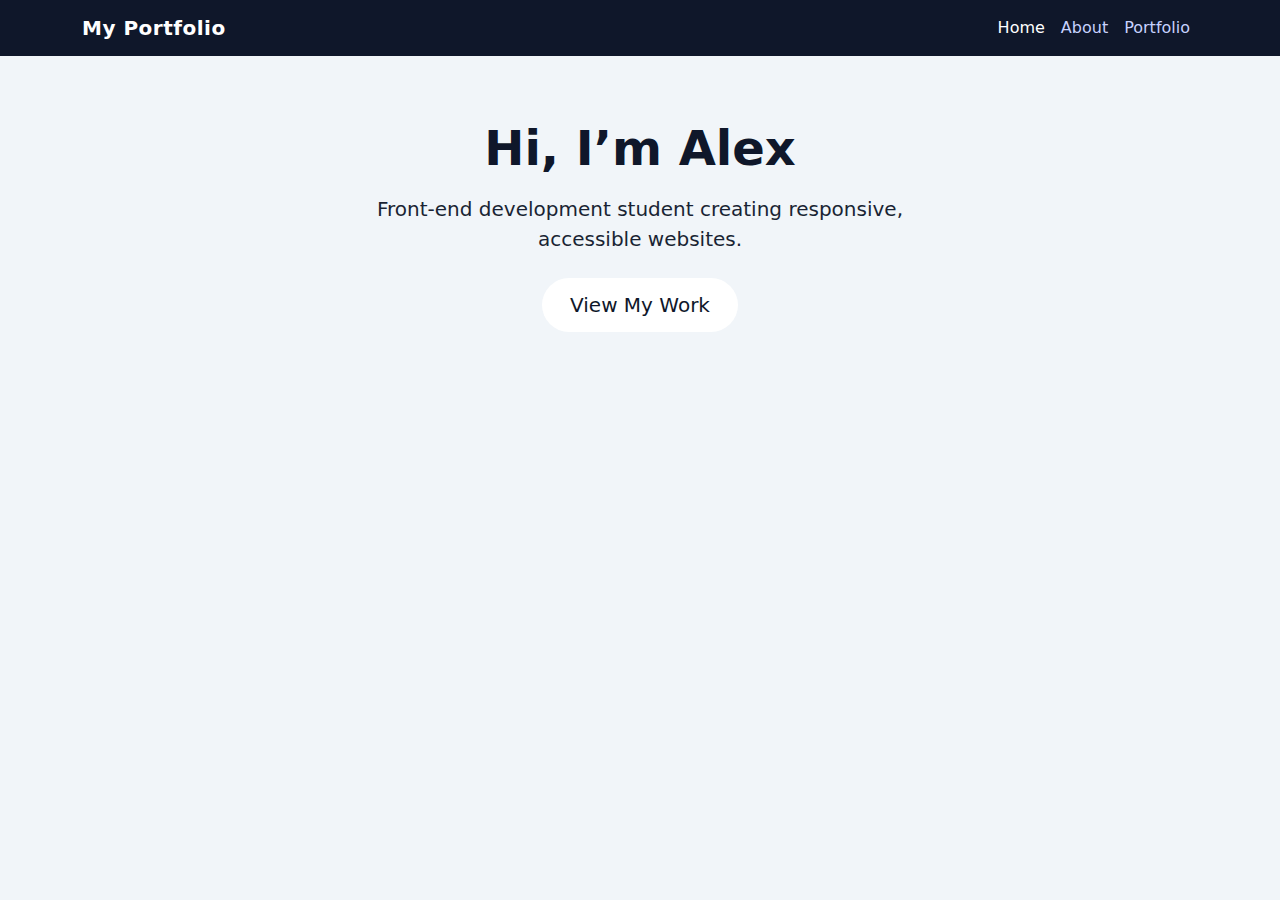
<file: index.html>
<!DOCTYPE html>
<html lang="en">
<head>
  <meta charset="UTF-8">
  <meta name="viewport" content="width=device-width, initial-scale=1.0">
  <title>My Portfolio | Home</title>

  <link href="https://cdn.jsdelivr.net/npm/bootstrap@5.3.2/dist/css/bootstrap.min.css" rel="stylesheet">
  <link rel="stylesheet" href="css/style.css">
</head>
<body>

<header>
  <nav class="navbar navbar-expand-lg navbar-dark bg-dark">
    <div class="container">
      <a class="navbar-brand" href="index.html">My Portfolio</a>

      <button class="navbar-toggler" type="button" data-bs-toggle="collapse" data-bs-target="#navMenu">
        <span class="navbar-toggler-icon"></span>
      </button>

      <div class="collapse navbar-collapse" id="navMenu">
        <ul class="navbar-nav ms-auto">
          <li class="nav-item"><a class="nav-link active" href="index.html">Home</a></li>
          <li class="nav-item"><a class="nav-link" href="about.html">About</a></li>
          <li class="nav-item"><a class="nav-link" href="portfolio.html">Portfolio</a></li>
        </ul>
      </div>
    </div>
  </nav>
</header>

<main>
  <section class="hero text-center">
    <div class="container">
      <h1 class="display-5 fw-bold">Hi, I’m Alex</h1>
      <p class="lead mt-3">
        Front-end development student creating responsive, accessible websites.
      </p>
      <a href="portfolio.html" class="btn btn-light btn-lg mt-4">
        View My Work
      </a>
    </div>
  </section>
</main>

<script src="https://cdn.jsdelivr.net/npm/bootstrap@5.3.2/dist/js/bootstrap.bundle.min.js"></script>
</body>
</html>
</file>
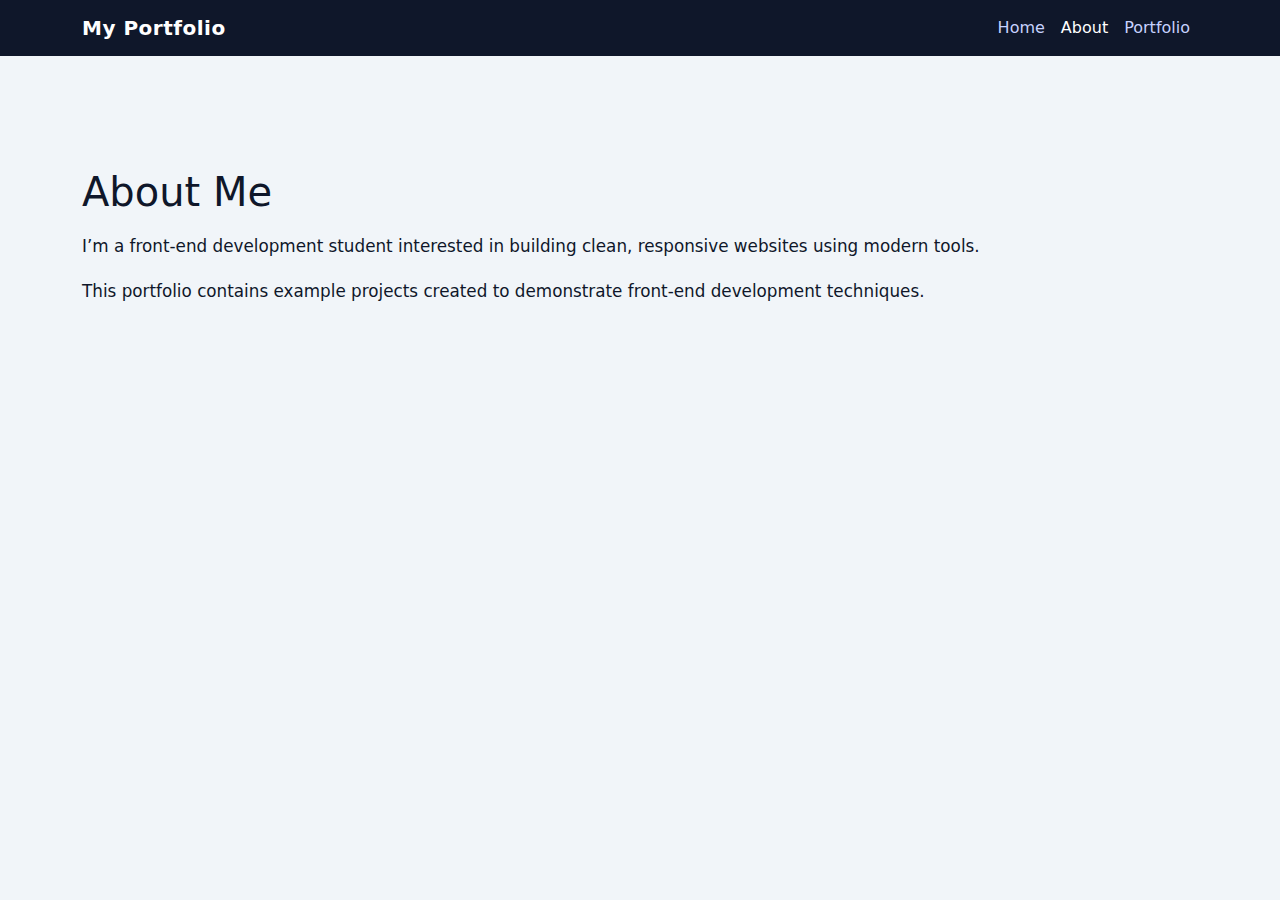
<file: about.html>
<!DOCTYPE html>
<html lang="en">
<head>
  <meta charset="UTF-8">
  <meta name="viewport" content="width=device-width, initial-scale=1.0">
  <title>My Portfolio | About</title>

  <link href="https://cdn.jsdelivr.net/npm/bootstrap@5.3.2/dist/css/bootstrap.min.css" rel="stylesheet">
  <link rel="stylesheet" href="css/style.css">
</head>
<body>

<header>
  <nav class="navbar navbar-expand-lg navbar-dark bg-dark">
    <div class="container">
      <a class="navbar-brand" href="index.html">My Portfolio</a>

      <button class="navbar-toggler" type="button" data-bs-toggle="collapse" data-bs-target="#navMenu">
        <span class="navbar-toggler-icon"></span>
      </button>

      <div class="collapse navbar-collapse" id="navMenu">
        <ul class="navbar-nav ms-auto">
          <li class="nav-item"><a class="nav-link" href="index.html">Home</a></li>
          <li class="nav-item"><a class="nav-link active" href="about.html">About</a></li>
          <li class="nav-item"><a class="nav-link" href="portfolio.html">Portfolio</a></li>
        </ul>
      </div>
    </div>
  </nav>
</header>

<main class="container about-text py-5">
      <section>
    <h1>About Me</h1>
    <p class="mt-3">
      I’m a front-end development student interested in building clean,
      responsive websites using modern tools.
    </p>
    <p>
      This portfolio contains example projects created to demonstrate
      front-end development techniques.
    </p>
  </section>
</main>



<script src="https://cdn.jsdelivr.net/npm/bootstrap@5.3.2/dist/js/bootstrap.bundle.min.js"></script>
</body>
</html>
</file>
<file: css/style.css>
/* ===============================
   Global
================================ */
:root {
  --dark-blue: #0f172a;     /* navy */
  --mid-blue: #1e3a8a;      /* deep blue */
  --light-blue: #e0f2fe;    /* soft blue */
  --grey-bg: #f1f5f9;       /* light grey */
  --card-bg: #ffffff;
  --text-dark: #0f172a;
}

body {
  background-color: var(--grey-bg);
  color: var(--text-dark);
  scroll-behavior: smooth;
}

/* ===============================
   Navbar
================================ */
.navbar {
  background-color: var(--dark-blue) !important;
}

.navbar-brand {
  font-weight: 600;
  letter-spacing: 0.5px;
}

.nav-link {
  color: #c7d2fe !important;
  font-weight: 500;
}

.nav-link.active,
.nav-link:hover {
  color: #ffffff !important;
}


.hero p {
  max-width: 600px;
  margin: 0 auto;
  opacity: 0.95;
}

/* ===============================
   Buttons
================================ */
.btn-light {
  background-color: #ffffff;
  color: var(--dark-blue);
  border: none;
  padding: 0.75rem 1.75rem;
  border-radius: 999px;
  font-weight: 500;
}

.btn-light:hover {
  background-color: var(--light-blue);
  color: var(--dark-blue);
}

/* ===============================
   Sections
================================ */
section {
  padding-top: 4rem;
  padding-bottom: 4rem;
}

/* ===============================
   Cards (Portfolio)
================================ */
.card {
  background-color: var(--card-bg);
  border: none;
  border-radius: 1.25rem;
  box-shadow: 0 10px 30px rgba(15, 23, 42, 0.08);
  transition: transform 0.25s ease, box-shadow 0.25s ease;
}

.card:hover {
  transform: translateY(-6px);
  box-shadow: 0 20px 40px rgba(15, 23, 42, 0.15);
}

.card-img-top {
  border-top-left-radius: 1.25rem;
  border-top-right-radius: 1.25rem;
}

.card-title {
  color: var(--mid-blue);
  font-weight: 600;
}

/* ===============================
   About Page Text
================================ */
.about-text p {
  font-size: 1.05rem;
  line-height: 1.7;
}

/* ===============================
   Footer
================================ */
footer {
  background-color: #e5e7eb;
  font-size: 0.9rem;
  color: #475569;
}
</file>
